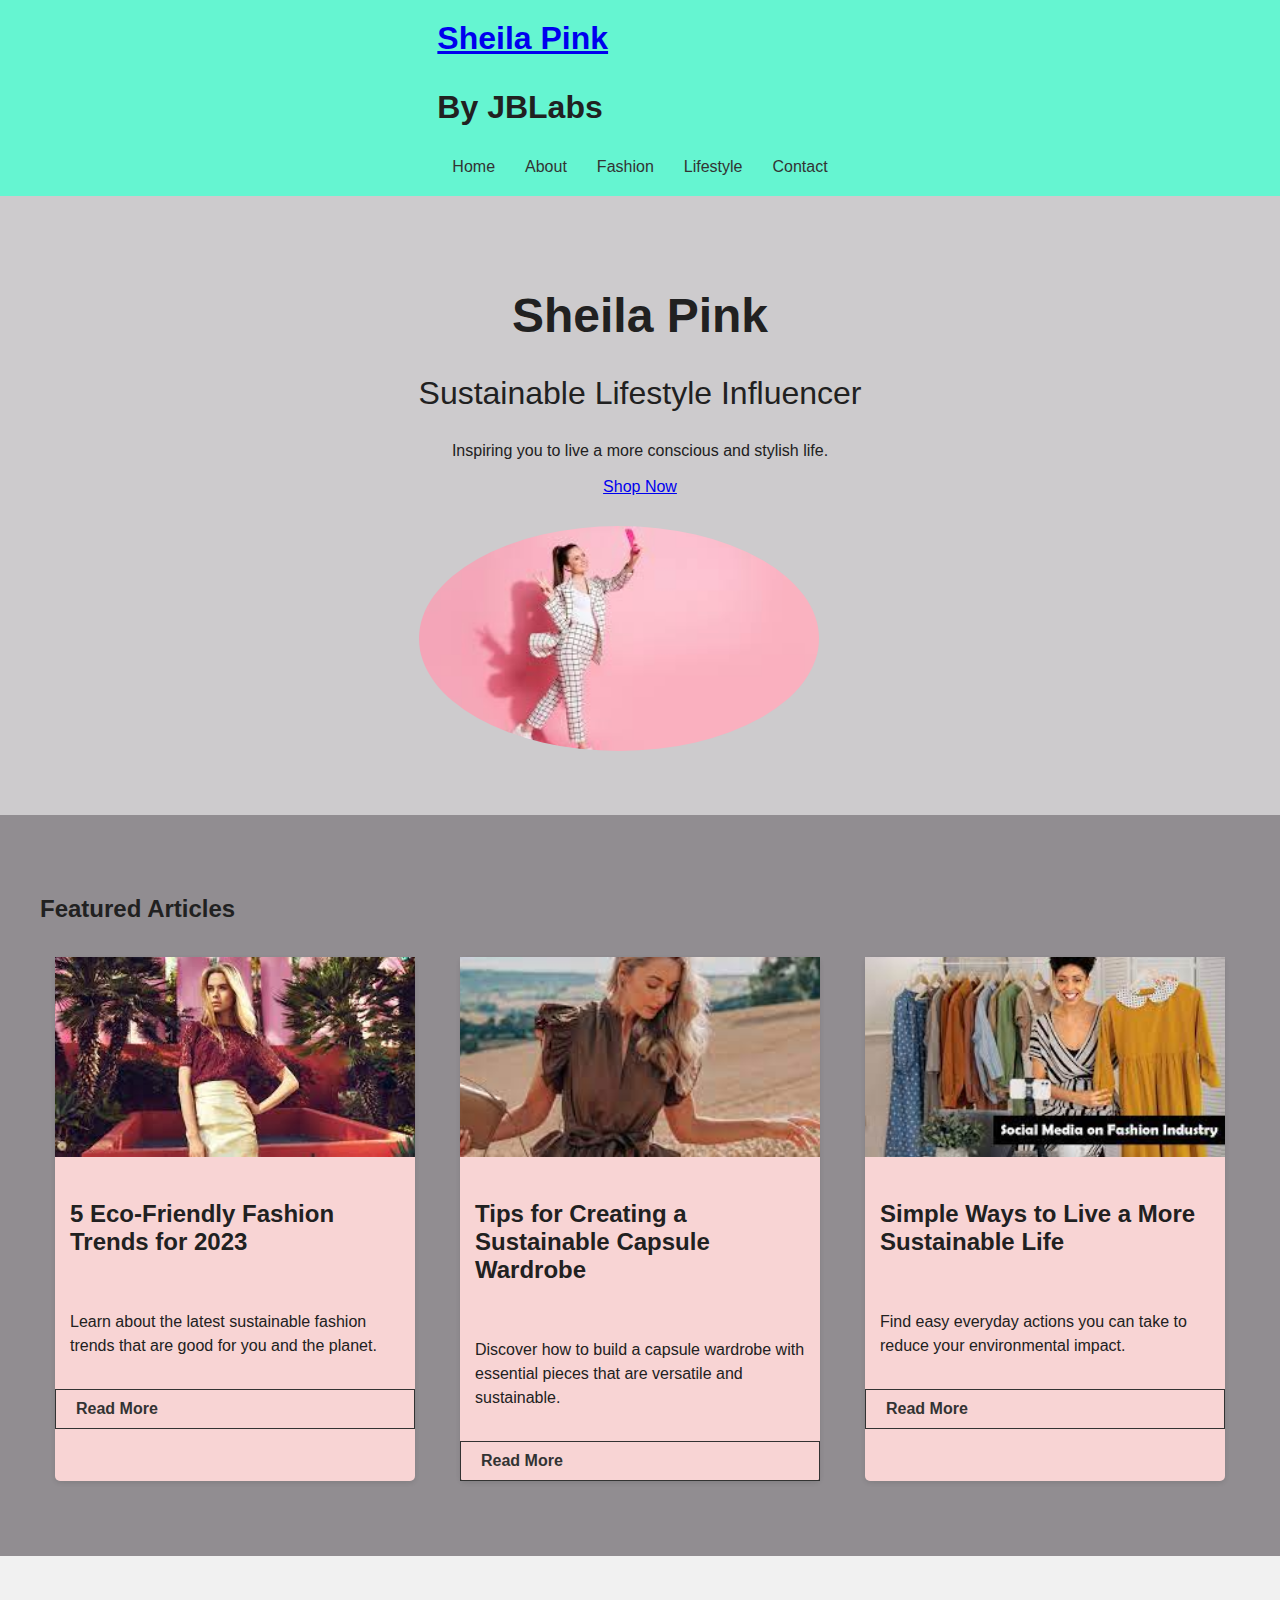
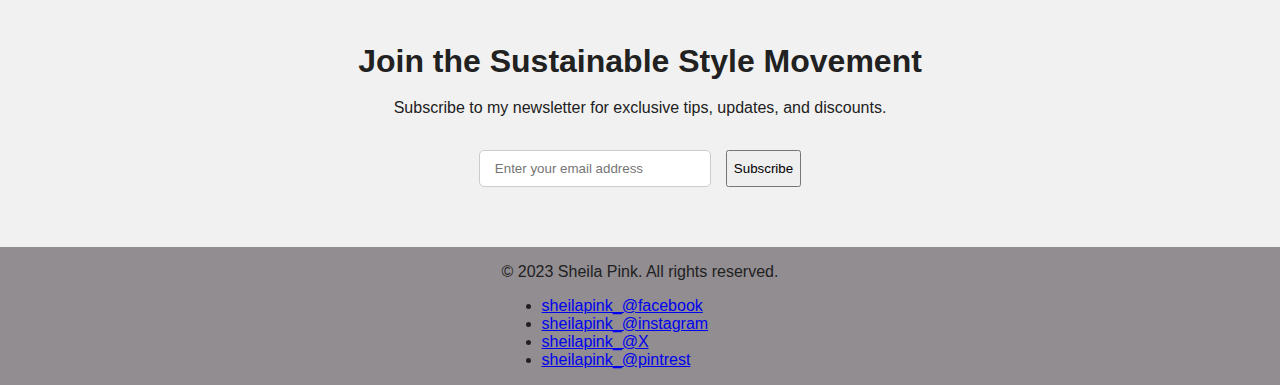
<file: index.html>
<!DOCTYPE html>
<html lang="en">
<head>
    <meta charset="UTF-8">
    <meta name="viewport" content="width=device-width, initial-scale=1.0">
    <title>Sheila Pink - Sustainable Lifestyle Influencer By JBLabs </title>
    <link rel="stylesheet" href="style.css">
</head>
<body>
    <header class="header">
        <div class="container">
            <div class="logo">
                <a href="index.html">Sheila Pink</a>
                <p>By JBLabs </p>
            </div>
            <nav>
                <ul class="nav-list">
                    <li><a href="index.html">Home</a></li>
                    <li><a href="about.html">About</a></li>
                    <li><a href="fashion.html">Fashion</a></li>
                    <li><a href="lifestyle.html">Lifestyle</a></li>
                    <li><a href="contact.html">Contact</a></li>
                </ul>
            </nav>
        </div>
    </header>
    
    <main class="main">
        <section class="hero">
            <div class="container">
                <div class="hero-content">
                    <h1>Sheila Pink</h1>
                    <h2>Sustainable Lifestyle Influencer</h2>
                    <p>Inspiring you to live a more conscious and stylish life.</p>
                    <a href="shop.html" class="button">Shop Now</a>
                </div>
                <img src="images/sheila-pink.jpg" alt="Sheila Pink" class="hero-image">
            </div>
        </section>

        <section class="featured">
            <div class="container">
                <h2>Featured Articles</h2>
                <div class="featured-articles">
                    <article class="article">
                        <img src="images/article-1.jpg" alt="Article 1">
                        <h3>5 Eco-Friendly Fashion Trends for 2023</h3>
                        <p>Learn about the latest sustainable fashion trends that are good for you and the planet.</p>
                        <a href="articles/article-1.html" class="button">Read More</a>
                    </article>
                    <article class="article">
                        <img src="images/article-2.jpg" alt="Article 2">
                        <h3>Tips for Creating a Sustainable Capsule Wardrobe</h3>
                        <p>Discover how to build a capsule wardrobe with essential pieces that are versatile and sustainable.</p>
                        <a href="articles/article-2.html" class="button">Read More</a>
                    </article>
                    <article class="article">
                        <img src="images/article-3.jpg" alt="Article 3">
                        <h3>Simple Ways to Live a More Sustainable Life</h3>
                        <p>Find easy everyday actions you can take to reduce your environmental impact.</p>
                        <a href="articles/article-3.html" class="button">Read More</a>
                    </article>
                </div>
            </div>
        </section>

        <section class="newsletter">
            <div class="container">
                <h2>Join the Sustainable Style Movement</h2>
                <p>Subscribe to my newsletter for exclusive tips, updates, and discounts.</p>
                <form action="#">
                    <input type="email" placeholder="Enter your email address">
                    <button type="submit">Subscribe</button>
                </form>
            </div>
        </section>
    </main>

    <footer class="footer">
        <div class="container">
            <p>&copy; 2023 Sheila Pink. All rights reserved.</p>
            <ul class="social-media">
                <li><a href="sheilapink">sheilapink_@facebook<i class="fab fa-facebook-f"></i></a></li>
                <li><a href="sheilapink">sheilapink_@instagram<i class="fab fa-instagram"></i></a></li>
                <li><a href="sheilapink">sheilapink_@X<i class="fab fa-twitter"></i></a></li>
                <li><a href="sheilapink">sheilapink_@pintrest<i class="fab fa-pinterest"></i></a></li>
            </ul>
        </div>
    </footer>    
</body>

</html>
</file>
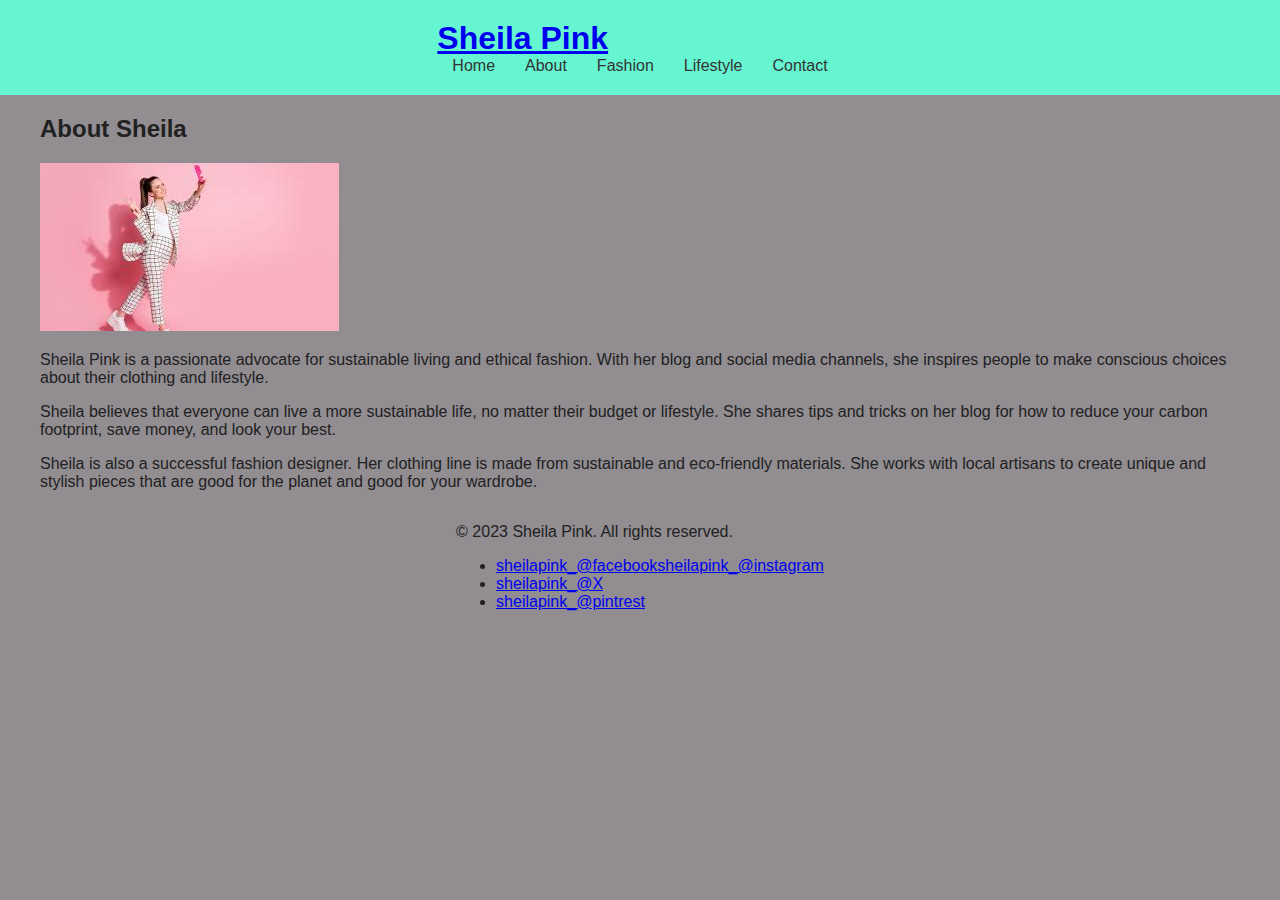
<file: about.html>
<!DOCTYPE html>
<html lang="en">
<head>
    <meta charset="UTF-8">
    <meta name="viewport" content="width=device-width, initial-scale=1.0">
    <title>Sheila Pink - About</title>
    <link rel="stylesheet" href="style.css">
</head>
<body>
    <header class="header">
        <div class="container">
            <div class="logo">
                <a href="index.html">Sheila Pink</a>
            </div>
            <nav>
                <ul class="nav-list">
                    <li><a href="index.html">Home</a></li>
                    <li><a href="about.html">About</a></li>
                    <li><a href="fashion.html">Fashion</a></li>
                    <li><a href="lifestyle.html">Lifestyle</a></li>
                    <li><a href="contact.html">Contact</a></li>
                </ul>
            </nav>
        </div>
    </header>
    
    <main class="main">
        <section class="about-page">
            <div class="container">
                <h2>About Sheila</h2>
                <img src="images/sheila-pink-portrait.jpg" alt="Sheila Pink portrait" class="about-image">
                <p>Sheila Pink is a passionate advocate for sustainable living and ethical fashion. With her blog and social media channels, she inspires people to make conscious choices about their clothing and lifestyle.</p>
                <p>Sheila believes that everyone can live a more sustainable life, no matter their budget or lifestyle. She shares tips and tricks on her blog for how to reduce your carbon footprint, save money, and look your best.</p>
                <p>Sheila is also a successful fashion designer. Her clothing line is made from sustainable and eco-friendly materials. She works with local artisans to create unique and stylish pieces that are good for the planet and good for your wardrobe.</p>
            </div>
        </section>

    </main>
  <footer class="footer">
        <div class="container">
            <p>&copy; 2023 Sheila Pink. All rights reserved.</p>
            <ul class="social-media">
                <li><a href="sheilapink">sheilapink_@facebook<i class="fab fa-facebook-f"></i></a></l
                 <li><a href="sheilapink">sheilapink_@instagram<i class="fab fa-instagram"></i></a></li>
                <li><a href="sheilapink">sheilapink_@X<i class="fab fa-twitter"></i></a></li>
                <li><a href="sheilapink">sheilapink_@pintrest<i class="fab fa-pinterest"></i></a></li>
            </ul>
        </div>
    </html>
</file>
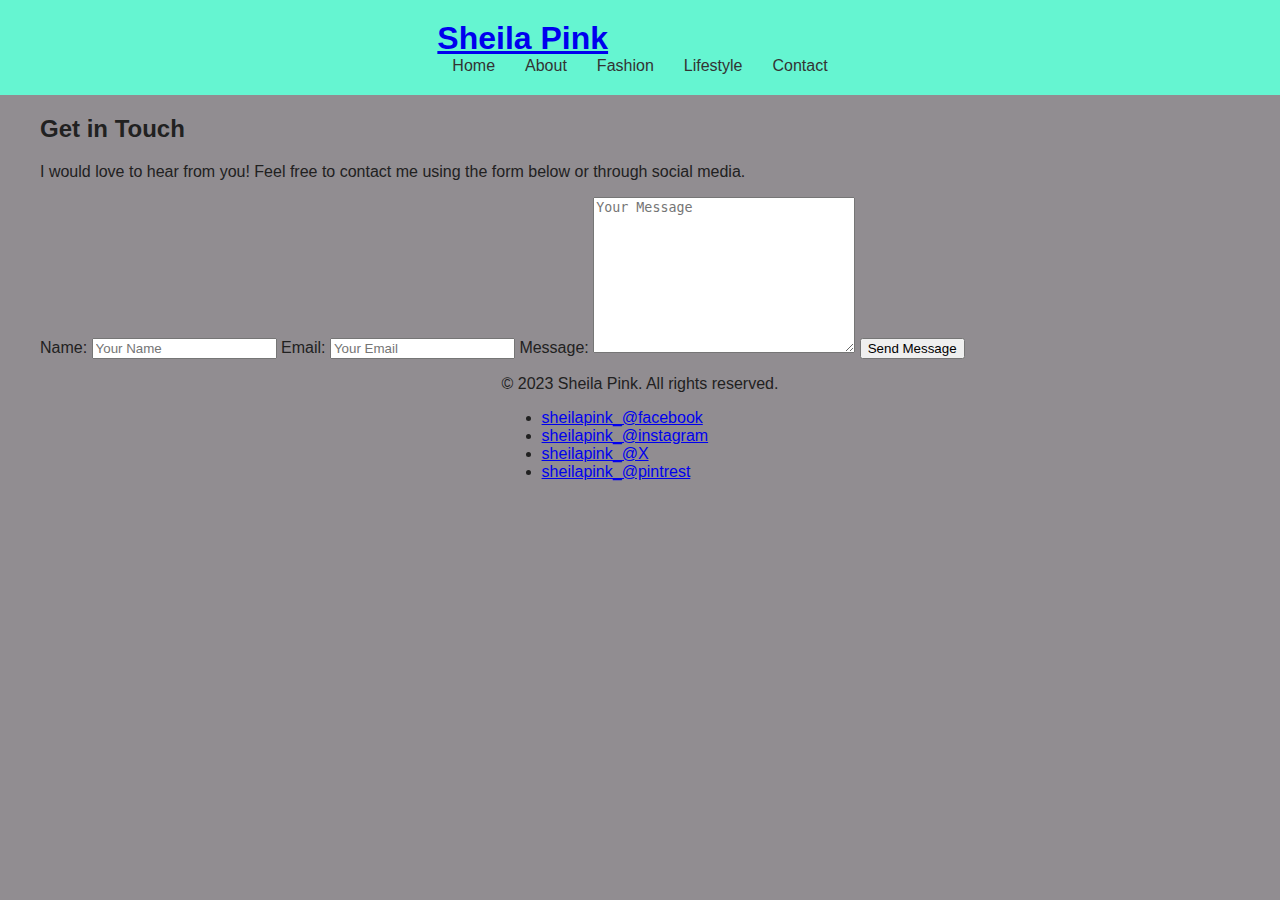
<file: contact.html>
<!DOCTYPE html>
<html lang="en">
<head>
    <meta charset="UTF-8">
    <meta name="viewport" content="width=device-width, initial-scale=1.0">
    <title>Sheila Pink - Contact</title>
    <link rel="stylesheet" href="style.css">
</head>
<body>
    <header class="header">
        <div class="container">
            <div class="logo">
                <a href="index.html">Sheila Pink</a>
            </div>
            <nav>
                <ul class="nav-list">
                    <li><a href="index.html">Home</a></li>
                    <li><a href="about.html">About</a></li>
                    <li><a href="fashion.html">Fashion</a></li>
                    <li><a href="lifestyle.html">Lifestyle</a></li>
                    <li><a href="contact.html">Contact</a></li>
                </ul>
            </nav>
        </div>
    </header>
    
    <main class="main">
        <section class="contact-page">
            <div class="container">
                <h2>Get in Touch</h2>
                <p>I would love to hear from you! Feel free to contact me using the form below or through social media.</p>
                <form action="#">
                    <label for="name">Name:</label>
                    <input type="text" id="name" name="name" placeholder="Your Name" required>
                    <label for="email">Email:</label>
                    <input type="email" id="email" name="email" placeholder="Your Email" required>
                    <label for="message">Message:</label>
                    <textarea name="message" id="message" cols="30" rows="10" placeholder="Your Message"></textarea>
                    <button type="submit">Send Message</button>
                </form>
            </div>
        </section>

    </main>

    <footer class="footer">
        <div class="container">
            <p>&copy; 2023 Sheila Pink. All rights reserved.</p>
            <ul class="social-media">
                <li><a href="#">sheilapink_@facebook<i class="fab fa-facebook-f"></i></a></li>
                <li><a href="#">sheilapink_@instagram<i class="fab fa-instagram"></i></a></li>
                <li><a href="#">sheilapink_@X<i class="fab fa-twitter"></i></a></li>
                <li><a href="#">sheilapink_@pintrest<i class="fab fa-pinterest"></i></a></li>
            </ul>
        </div>
    </footer>
</body>
</html>
</file>
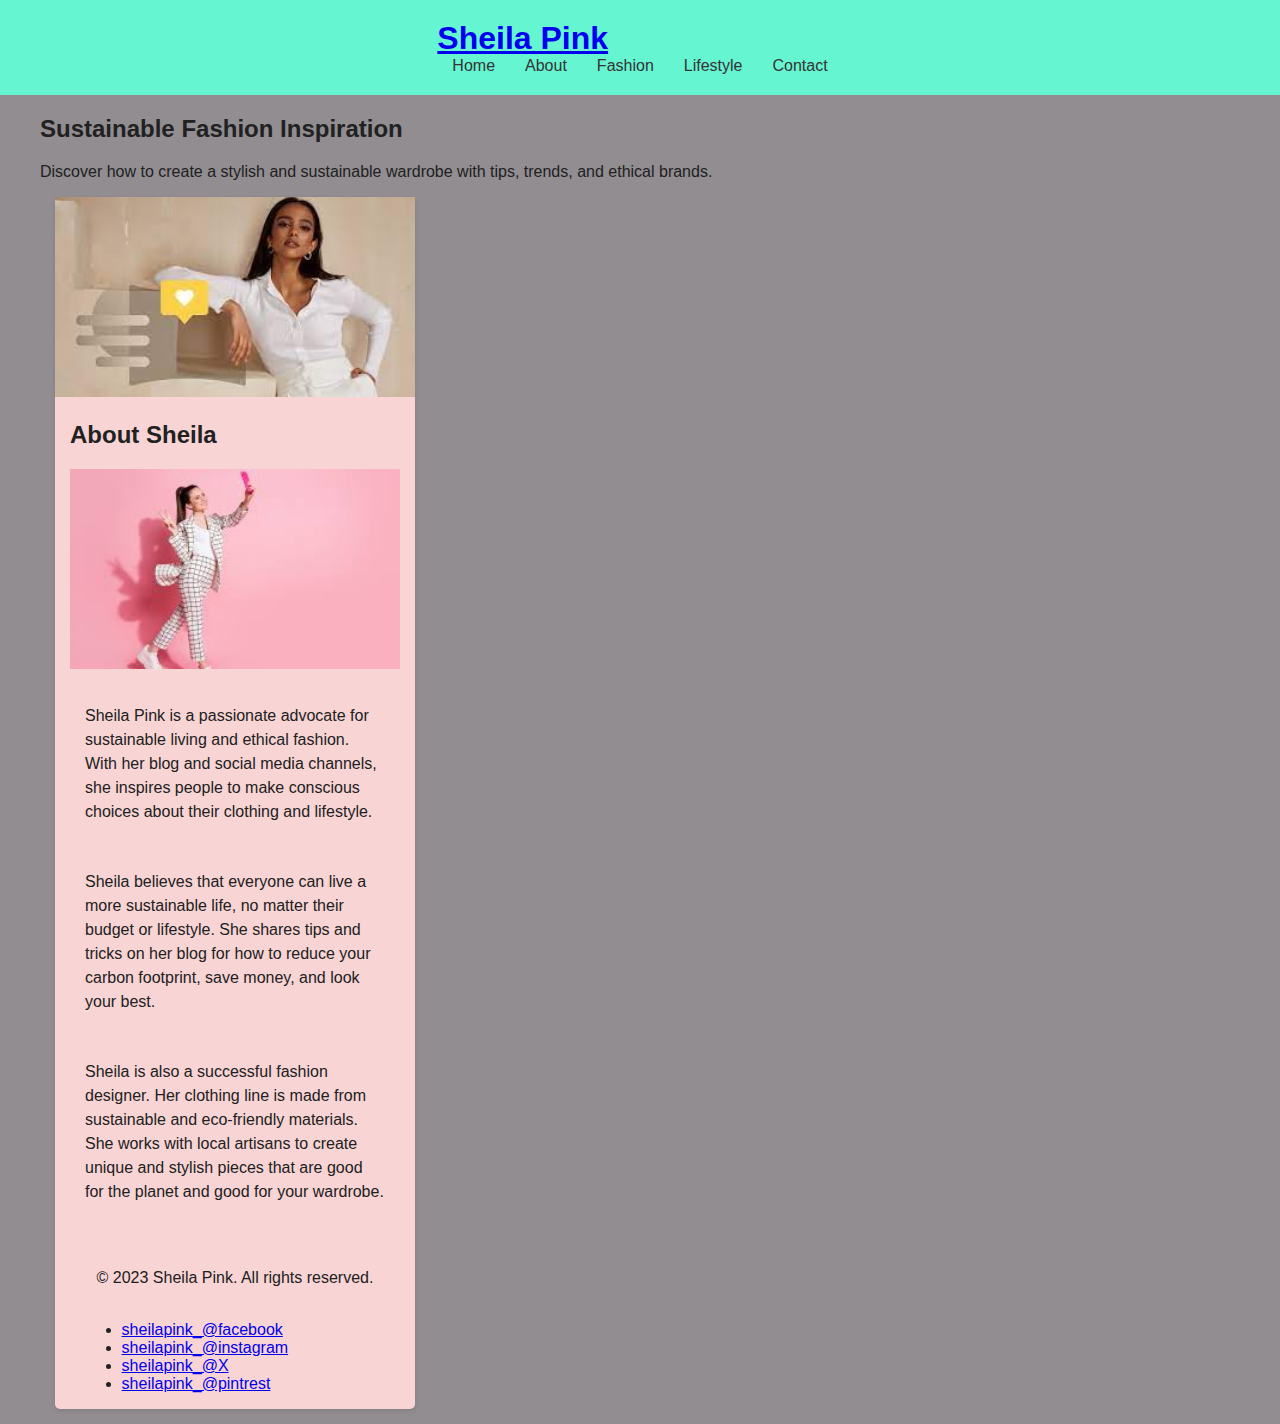
<file: fashion.html>
<!DOCTYPE html>
<html lang="en">
<head>
    <meta charset="UTF-8">
    <meta name="viewport" content="width=device-width, initial-scale=1.0">
    <title>Sheila Pink - Fashion</title>
    <link rel="stylesheet" href="style.css">
</head>
<body>
    <header class="header">
        <div class="container">
            <div class="logo">
                <a href="index.html">Sheila Pink</a>
            </div>
            <nav>
                <ul class="nav-list">
                    <li><a href="index.html">Home</a></li>
                    <li><a href="about.html">About</a></li>
                    <li><a href="fashion.html">Fashion</a></li>
                    <li><a href="lifestyle.html">Lifestyle</a></li>
                    <li><a href="contact.html">Contact</a></li>
                </ul>
            </nav>
        </div>
    </header>
    
    <main class="main">
        <section class="fashion-page">
            <div class="container">
                <h2>Sustainable Fashion Inspiration</h2>
                <p>Discover how to create a stylish and sustainable wardrobe with tips, trends, and ethical brands.</p>
                <div class="fashion-articles">
                    <article class="article">
                        <img src="images/fashion.jpg" alt="txt">



                        <section class="about-page">
                            <div class="container">
                                <h2>About Sheila</h2>
                                <img src="images/sheila-pink-portrait.jpg" alt="Sheila Pink portrait" class="about-image">
                                <p>Sheila Pink is a passionate advocate for sustainable living and ethical fashion. With her blog and social media channels, she inspires people to make conscious choices about their clothing and lifestyle.</p>
                                <p>Sheila believes that everyone can live a more sustainable life, no matter their budget or lifestyle. She shares tips and tricks on her blog for how to reduce your carbon footprint, save money, and look your best.</p>
                                <p>Sheila is also a successful fashion designer. Her clothing line is made from sustainable and eco-friendly materials. She works with local artisans to create unique and stylish pieces that are good for the planet and good for your wardrobe.</p>
                            </div>
                        </section>










                        <footer class="footer">
                            <div class="container">
                                <p>&copy; 2023 Sheila Pink. All rights reserved.</p>
                                <ul class="social-media">
                                    <li><a href="sheilapink">sheilapink_@facebook<i class="fab fa-facebook-f"></i></a></li>
                                    <li><a href="sheilapink">sheilapink_@instagram<i class="fab fa-instagram"></i></a></li>
                                    <li><a href="sheilapink">sheilapink_@X<i class="fab fa-twitter"></i></a></li>
                                    <li><a href="sheilapink">sheilapink_@pintrest<i class="fab fa-pinterest"></i></a></li>
                                </ul>
                            </div>
                        </footer>
</file>
<file: style.css>
/* General styles */
body {
    font-family: sans-serif;
    color: hsl(300, 1%, 13%);
    background-color: #918d91;
    margin: 0;
    padding: 0;
}

.container {
    max-width: 1200px;
    margin: 0 auto;
    padding: 0 15px;
}

/* Header styles */
header {
    background-color: #65f5d1;
    padding: 20px 0;
    display: flex;
    align-items: center;
    justify-content: space-between;
}

.logo {
    font-size: 2em;
    font-weight: bold;
}

.nav-list {
    display: flex;
    list-style: none;
    margin: 0;
    padding: 0;
}

.nav-list li {
    margin: 0 15px;
}

.nav-list li a {
    text-decoration: none;
    color: #333;
}

.nav-list li a:hover {
    color: #000;
}

/* Hero section styles */
.hero {
    background-color: #f7f7f796;
    padding: 60px 0;
    display: flex;
    flex-direction: column;
    align-items: center;
}

.hero-content {
    text-align: center;
    margin-bottom: 30px;
}

.hero-content h1 {
    font-size: 3em;
    font-weight: bold;
}

.hero-content h2 {
    font-size: 2em;
    font-weight: lighter;
}

.hero-content p {
    margin: 15px 0;
    line-height: 1.5;
}

.hero-image {
    width: 400px;
    border-radius: 50%;
    margin: 0 auto;
}

/* Featured articles styles */
.featured {
    padding: 60px 0;
}

.featured-articles {
    display: flex;
    flex-wrap: wrap;
    justify-content: space-between;
}

.article {
    width: 30%;
    margin: 15px;
    background-color: #f8d4d4;
    border-radius: 5px;
    box-shadow: 0px 2px 5px rgba(0, 0, 0, 0.1);
}

.article img {
    width: 100%;
    height: 200px;
    object-fit: cover;
}

.article h3 {
    padding: 15px;
    font-size: 1.5em;
    font-weight: bold;
}

.article p {
    padding: 15px;
    line-height: 1.5;
}

.article .button {
    display: block;
    margin: 0 auto;
    padding: 10px 20px;
    border: 1px solid #333;
    color: #333;
    text-decoration: none;
    font-weight: bold;
    cursor: pointer;
}

.article .button:hover {
    background-color: #333;
    color: #fff;
}

/* Newsletter styles */
.newsletter {
    background-color: #f1f1f1;
    padding: 60px 0;
    text-align: center;
}

.newsletter h2 {
    font-size: 2em;
    font-weight: bold;
    margin-bottom: 15px;
}

.newsletter p {
    margin-bottom: 30px;
    line-height: 1.5;
}

.newsletter form {
    display: flex;
    justify-content: center;
}

.newsletter input {
    padding: 10px 15px;
    border: 1px solid #ccc;
    border-radius: 5px;
    width: 200px;
    margin-right: 15px;
}

.newsletter button {
    padding: 1
}

.footer {
    display: flex;
    list-style: none;
    margin: 0;
    padding: 0;

}
</file>
